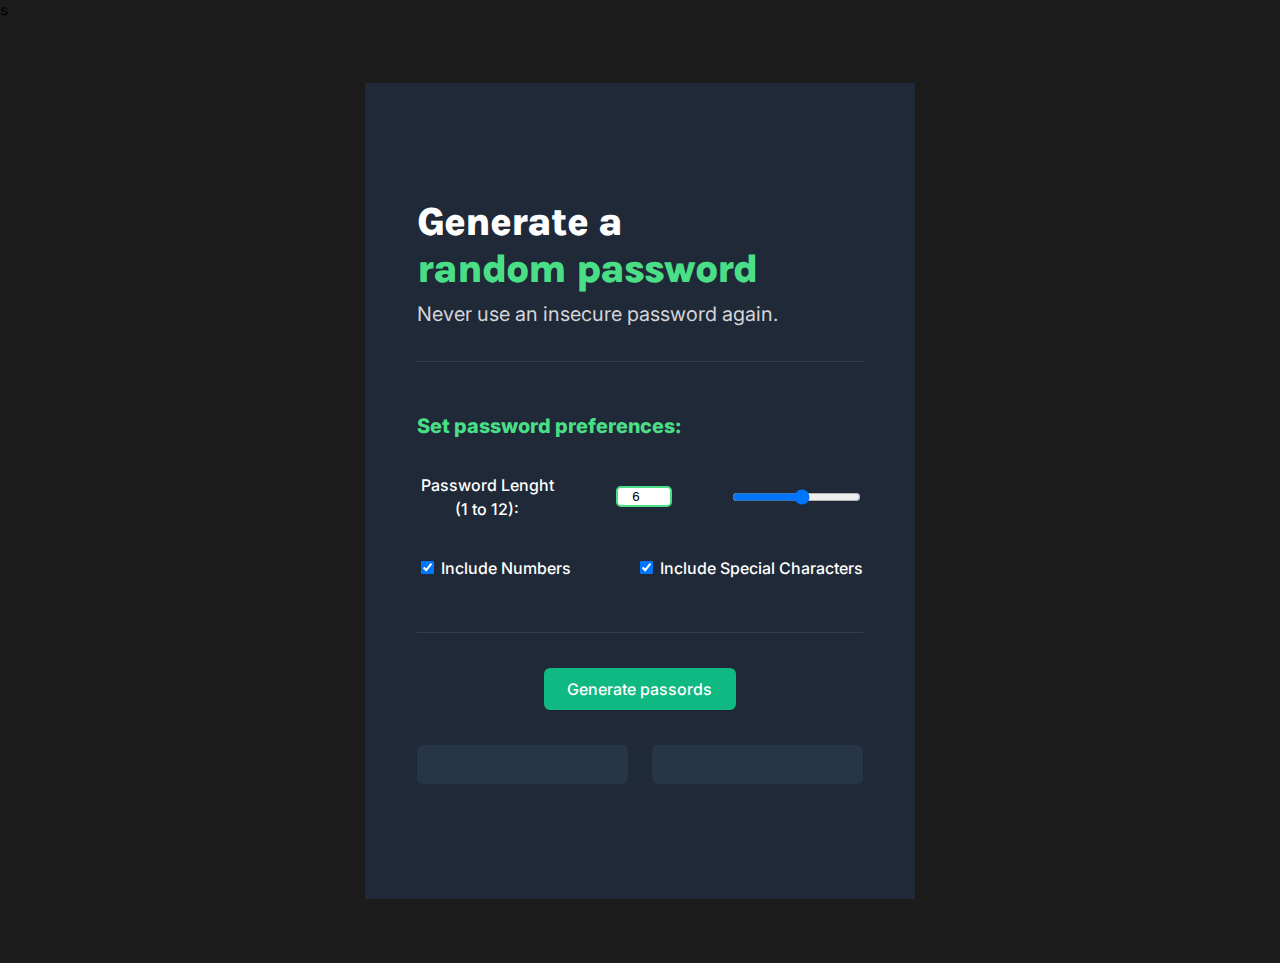
<file: Module3-Random-Password-Generator/index.html>
s<!DOCTYPE html>
<html lang="en">
<head>
    <meta charset="UTF-8">
    <meta name="viewport" content="width=device-width, initial-scale=1.0">
    <title>Document</title>
    <link rel="stylesheet" href="index.css">
    <link rel="preconnect" href="https://fonts.googleapis.com">
    <link rel="preconnect" href="https://fonts.gstatic.com" crossorigin>
    <link href="https://fonts.googleapis.com/css2?family=Karla:wght@400;800&display=swap" rel="stylesheet">
    <link rel="preconnect" href="https://fonts.googleapis.com">
    <link rel="preconnect" href="https://fonts.gstatic.com" crossorigin>
    <link href="https://fonts.googleapis.com/css2?family=Inter&display=swap" rel="stylesheet">
</head>
<body>
    <div id="main-container">
        <!-- -----------------Header------------------------- -->
        <div id="header-container">
            <h3 id="header-h3">Generate a <span id="header-span">random password</span></h3>
            <p id="header-paragraph">Never use an insecure password again.</p>
        </div>
        <!-- ------------------------------------------ -->
        <img class = "separator-img" src="images/Line 17.png">
        <!-- ---------------Preferences------------------- -->
        <div id = "preferences-container">
            <p id="preferences-paragraph">Set password preferences:</p>
            <div id="preferences-label-slidebar-container">
                <label id="range-label" for="pass-len">Password Lenght (1 to 12):</label>
                <input type="number" id="number-input" min="1" max="12" value="6"> 
                <input type="range" id="range-slider" name="pass-len-inpt" min="1" max="12">
            </div>
            <div id="preferences-checkboxes">
                <div>
                    <input type="checkbox" id="includeNumbers" checked>
                    <label for="includeNumbers">Include Numbers</label>
                </div>
                <div>
                    <input type="checkbox" id="includeSpecialChars" checked>
                    <label for="includeSpecialChars">Include Special Characters</label>
                </div>
            </div>
        </div>
        <!-- ------------------------------------------ -->
        <img class = "separator-img" src="images/Line 17.png">
        <!-- ---------------Password button and display----------------- -->
        <button id = "gen-pass-btn" onclick = "displayRandomPassword ()">Generate passords</button>
        <div id="pass-displays-container">
            <div id = "pass1" class="pass-box"></div>
            <div id = "pass2" class="pass-box"></div>
        </div>
    </div>  
<script src="index.js">
</script> 
</body>
</html>
</file>
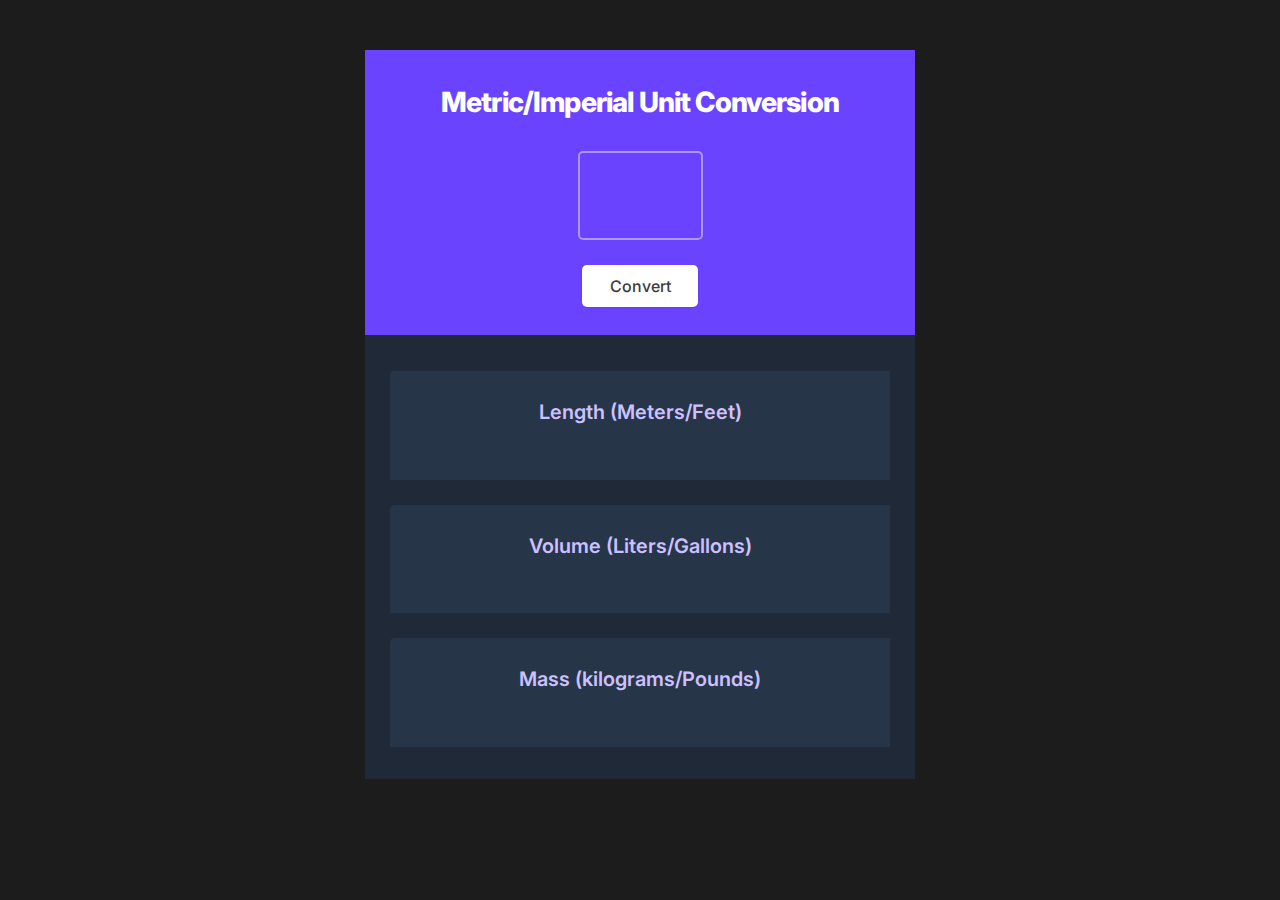
<file: Module3-SoloProject-UnitConverter/index.html>
<!DOCTYPE html>
<html lang="en">
<head>
    <meta charset="UTF-8">
    <meta name="viewport" content="width=device-width, initial-scale=1.0">
    <title>Document</title>
    <link rel="stylesheet" href="styles.css">
    <link rel="preconnect" href="https://fonts.googleapis.com">
    <link rel="preconnect" href="https://fonts.gstatic.com" crossorigin>
    <link href="https://fonts.googleapis.com/css2?family=Inter:wght@400;800&display=swap" rel="stylesheet">
    <link rel="preconnect" href="https://fonts.googleapis.com">
    <link rel="preconnect" href="https://fonts.gstatic.com" crossorigin>
    <link href="https://fonts.googleapis.com/css2?family=Inter:wght@500&display=swap" rel="stylesheet">
    <link rel="preconnect" href="https://fonts.googleapis.com">
    <link rel="preconnect" href="https://fonts.gstatic.com" crossorigin>
    <link href="https://fonts.googleapis.com/css2?family=Inter:wght@600&display=swap" rel="stylesheet">

</head>
<body>
    <div id="main-container">
        <div id="header-container">
            <p id="header-title">Metric/Imperial Unit Conversion</p>
            <input id="user-inpt" type="text">
            <button id="conversion-btn">Convert</button>
        </div>
        <div id="main-conversion-container">
            <div id="lenght-box" class="individual-conversion-container">
                <h3 class="metric-title">Length (Meters/Feet)</h3>
                <p class="metric-paragraph" id="length-display"></p>
            </div>
            <div id="volume-box" class="individual-conversion-container">
                <h3 class="metric-title">Volume (Liters/Gallons)</h3>
                <p class="metric-paragraph" id="volume-display"></p>
            </div>
            <div id="mass-box" class="individual-conversion-container">
                <h3 class="metric-title">Mass (kilograms/Pounds)</h3>
                <p class="metric-paragraph" id="mass-display"></p>
            </div>
        </div>
    </div>
    <script src="index.js"></script>
</body>
</html>
</file>
<file: Module3-Random-Password-Generator/index.css>
body {
    margin:0;
    font-family: 'Karla', sans-serif;
    background: #1C1C1C;
}

#main-container {
    width: 550px;
    height: auto;
    background: #1F2937;
    display: flex;
    flex-direction: column;
    margin: 64px auto 64px auto;
    /* justify-content: space-around; */
}

.separator-img {
    margin: 35px auto 35px auto;
 }

/* ---------Header------------ */

#header-container {
    /* background: blue; */
    margin: 115px 52px 0 52px;
    display: flex;
    flex-direction: column;
    justify-content: center;
}

#header-h3 {
    /* background: purple; */
    margin: 0;
    width: 354px;
    color: var(--white, #FFF);
    font-family: Karla;
    font-size: 40px;
    font-style: normal;
    font-weight: 800;
    /* line-height: 40px; 100% */
    letter-spacing: -1px;
   
}

#header-paragraph {
    /* background-color: red; */
    width: 372px;
    margin: 10px 0 0 0;
    /* text-xl/leading-7/font-normal */
    color: var(--Medium-grey, #D5D4D8);
    font-family: Inter;
    font-size: 20px;
    font-style: normal;
    font-weight: 400;
    /* line-height: 28px; 140% */
}

#header-span {
    color: #4ADF86; 
}

/* ---------password user preferences------------ */


#preferences-container {
    /* background: red; */
    height: 200px;
    display: flex;
    flex-direction: column;
    align-items: start;
    justify-content: space-around;
    margin-left: 52px;
    margin-right: 52px;

}

#preferences-paragraph {
    /* background: black; */
    margin: 0;
    color: #4ADF86;
    font-family: Inter;
    font-size: 20px;
    font-style: normal;
    font-weight: 800;
}

#preferences-label-slidebar-container {
    /* background-color: blue; */
    margin: 0;
    display: flex;
    align-items: center;
    justify-content: space-between;
    width: 100%;
}


#range-label {
    /* background-color: green; */
    margin: 0;
    width: 140px;
    color: var(--white, #FFF);
    /* text-base/leading-6/font-medium */
    font-family: Inter;
    font-size: 16px;
    font-style: normal;
    font-weight: 500;
    line-height: 24px; /* 150% */; 
    text-align: center; 
}

#number-input {
    text-align: center;
    border-radius: 5px;
    border: 2px solid #4ADF86;;
}

#preferences-checkboxes {
    /* background: red; */
    width: 100%;
    display: flex;
    justify-content: space-between;
    margin: 0px;
    color: var(--white, #FFF);
    font-family: Inter;
    font-size: 16px;
    font-style: normal;
    font-weight: 500;
    line-height: 24px; /* 150% */; 
    text-align: center; 
}


/* ---------password button and display------------ */

#gen-pass-btn {
    width: 192px;
    height: 42px;
    margin: 0px auto 35px auto;
    display: inline-flex;
    padding: 9px 17px 9px 15px;
    justify-content: center;
    align-items: center;
    gap: 12px;
    border: none;
    border-radius: 6px;
    background: #10B981;
    /* shadow/sm */
    box-shadow: 0px 1px 2px 0px rgba(0, 0, 0, 0.05);
    color: var(--white, #FFF);
    /* text-base/leading-6/font-medium */
    font-family: Inter;
    font-size: 16px;
    font-style: normal;
    font-weight: 500;
    line-height: 24px; /* 150% */   
}



#pass-displays-container {
    /* background: red; */
    display: flex;
    justify-content: space-between;
    margin: 0 52px 115px 52px;
}

.pass-box {
    background-color: yellow;
    width: 211px;
    height: 39px;
    display: flex;
    align-items: center;
    justify-content: space-around;
    border-radius: 6px;
    background: #273549;
    color: #55F991;
    font-family: Inter;
    font-size: 16px;
    font-style: normal;
    font-weight: 500;
    line-height: 32px; /* 200% */
}
</file>
<file: Module3-SoloProject-UnitConverter/styles.css>
body {
    margin: 0;
    /* background: blue; */
    text-align: center;
    background: #1C1C1C;
}

#main-container {
    background: blue;
    display: flex;
    flex-direction: column;
    margin: 50px auto;
    width: 550px;
    height: 729px;
}

#header-container {
    background: #6943FF;
    display: flex;
    flex-direction: column;
    /* justify-content: space-around; */
    align-items: center;
    width: 550px;
    height: 285px;
    flex-shrink: 0; 
}

#header-title {

    width: 448.4px;
    height: 38px;
    flex-shrink: 0;
    margin:33px 51px 30px 51px;
    
    color: #FFF;
    font-family: Inter;
    font-size: 28px;
    font-style: normal;
    font-weight: 800;
    line-height: 38px; /* 135.714% */
    letter-spacing: -0.84px;
}

#user-inpt {
    margin: 0 216px 25px 216px;
    width: 117px;
    height: 83px;
    flex-shrink: 0;
    border-radius: 5px;
    border: 2px solid #B295FF;
    background: #6943FF;

    color: #FFF;
    text-align: center;
    font-family: Inter;
    font-size: 58px;
    font-style: normal;
    font-weight: 800;
    line-height: 24.393px; /* 42.057% */

}

#conversion-btn {
    margin:0;
    display: inline-flex;
    padding: 9px 27.5px;
    justify-content: center;
    align-items: center;

    border-radius: 5px;
    border: none;
    background: #FFF;
    box-shadow: 0px 1px 2px 0px rgba(0, 0, 0, 0.05);

    color: #3D3D3D;
    /* text-base/leading-6/font-medium */
    font-family: Inter;
    font-size: 16px;
    font-style: normal;
    font-weight: 500;
    line-height: 24px; /* 150% */
}

























#main-conversion-container {
    background: #1F2937;
    display: flex;
    flex-direction: column;
    /* justify-content: space-around; */
    align-items: center;
    width: 550px;
    height: 100%;
}

.individual-conversion-container{
    margin: 0;
    display: flex;
    flex-direction: column;
    /* justify-content: space-around; */
    align-items: center;
    width: 500px;
    height: 108.573px;
    flex-shrink: 0;
    border-radius: 4.681px 0px 0px 0px;
    background: #273549;
}

.metric-title {
    margin: 31px 77px 5px 77px;
    /* background-color: red; */
    width: 346px;
    height: 25px;
    flex-shrink: 0;

    color: #CCC1FF;
    text-align: center;
    font-family: Inter;
    font-size: 20px;
    font-style: normal;
    font-weight: 600;
    line-height: 20px; /* 100% */
}

.metric-paragraph {
    margin: 0 77px 19px 77px;
    /* background-color: yellow; */
    width: 346px;
    height: 25px;
    flex-shrink: 0;

    color: #FFF;
    text-align: center;
    /* text-sm/leading-5/font-normal */
    font-family: Inter;
    font-size: 14px;
    font-style: normal;
    font-weight: 400;
    line-height: 20px; /* 142.857% */
}

#lenght-box {
    margin: 36px 25px 25px 25px;
}

#volume-box {
    margin: 0px 25px 25px 25px;
}
</file>
